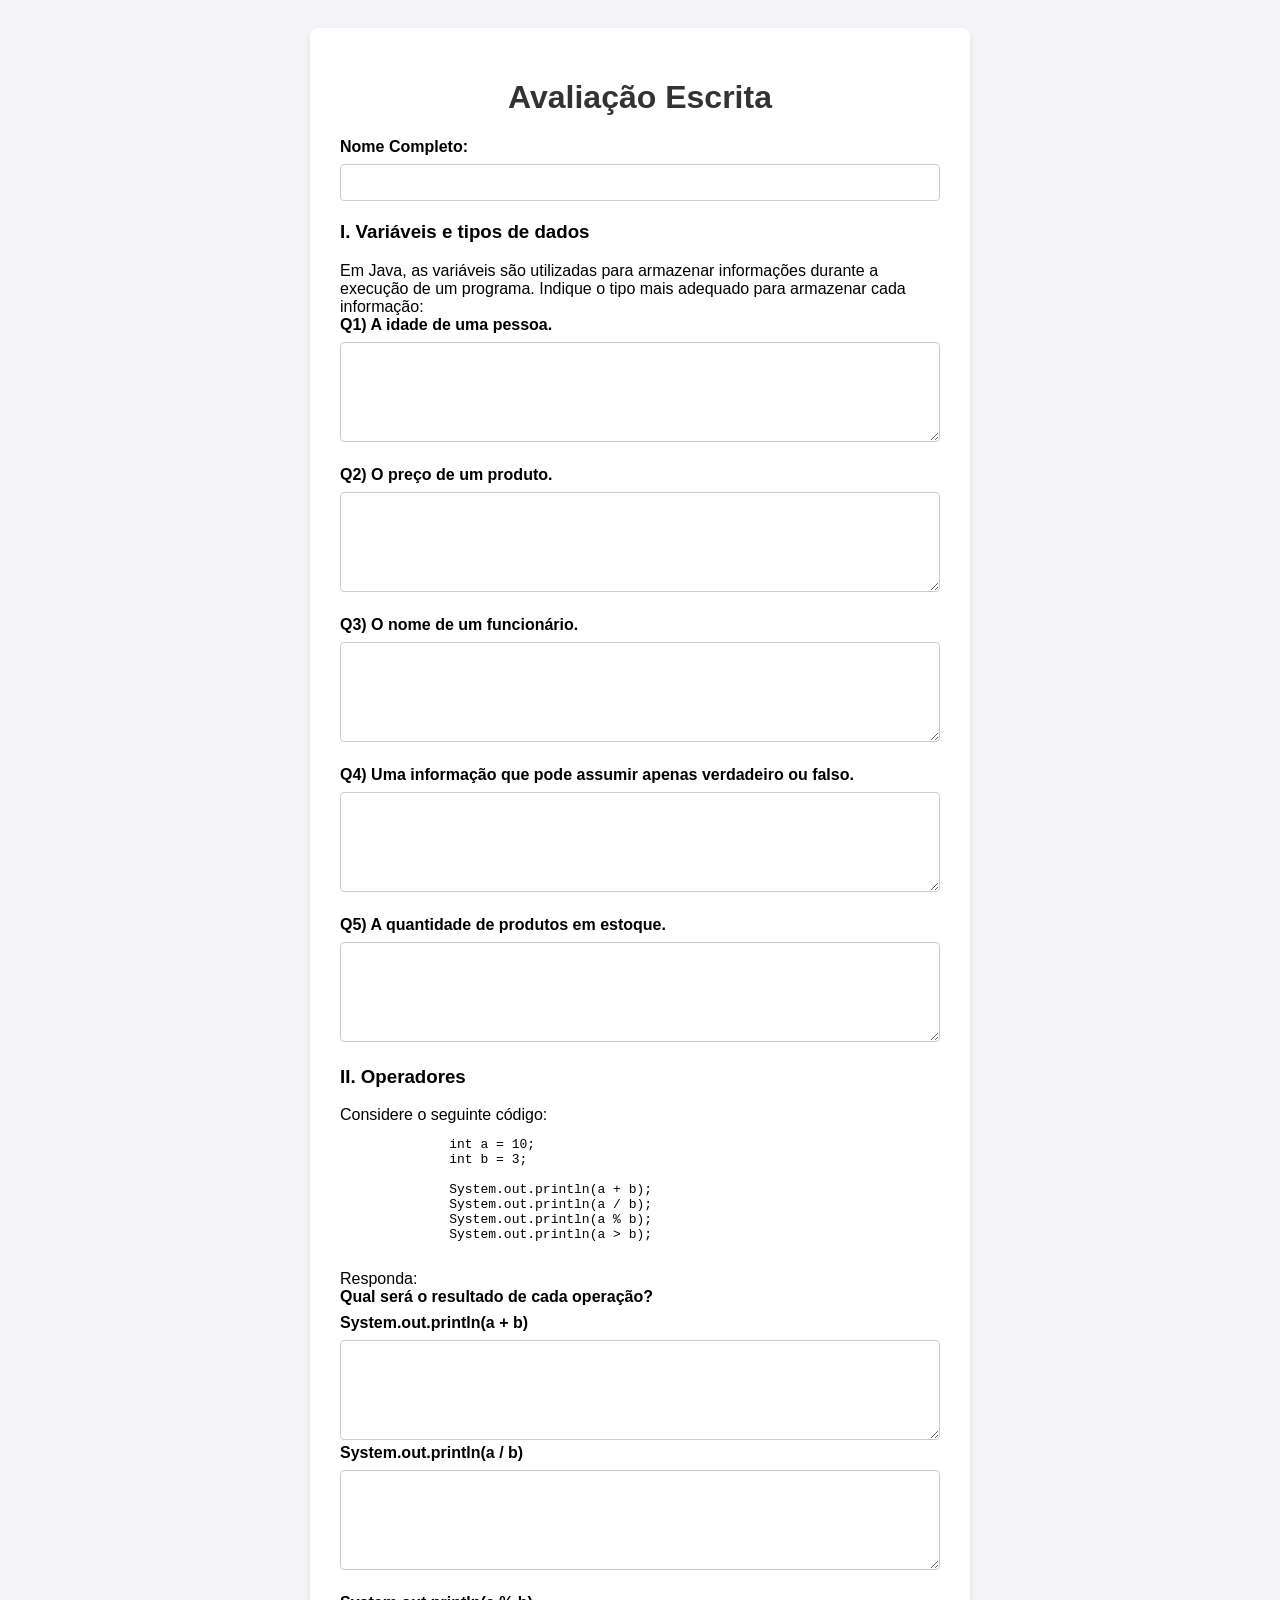
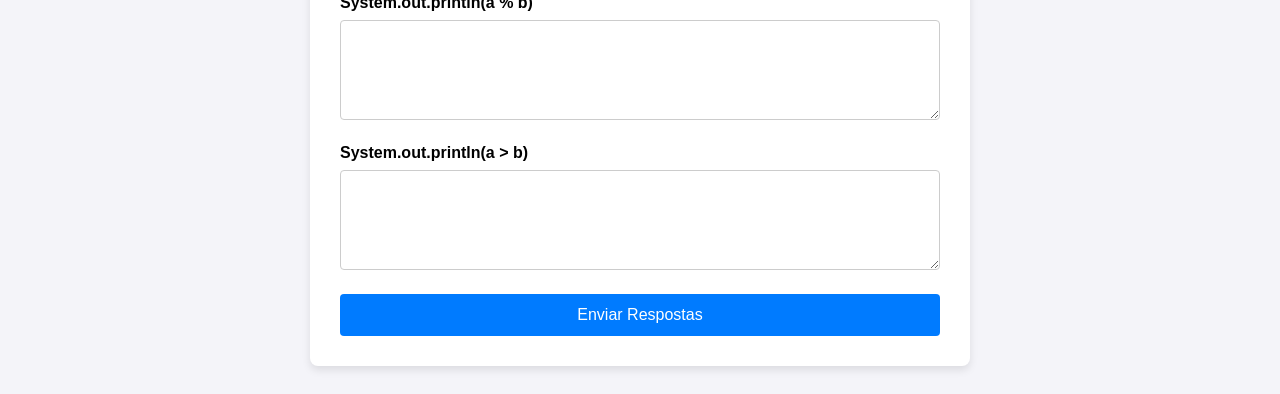
<file: index.html>
<!doctype html>
<html lang="pt-BR">
  <head>
    <meta charset="UTF-8" />
    <meta name="viewport" content="width=device-width, initial-scale=1.0" />
    <link rel="stylesheet" href="www/css/default.css">
    <title>Prova Online - Planilha</title>
  </head>
  <body>
    <div class="container">
      <h1>Avaliação Escrita</h1>

      <form id="provaForm">
        <input type="hidden" id="infoBrowser" name="navegador_versao" value="">
        <input type="hidden" name="atividade" value="ADS-D-POO">
        <div class="questao">
          <label for="nome">Nome Completo:</label>
          <input type="text" id="nome" required />
        </div>
        <div class="questao" hidden>
          <label for="turma">Turma:</label>
          <input type="text" id="turma"/>
        </div>
        <div>
          <h3>I. Variáveis e tipos de dados</h3>
          <span>Em Java, as variáveis são utilizadas para armazenar informações durante a execução de um programa.</span>
          <span>Indique o tipo mais adequado para armazenar cada informação:</span>
          <div class="questao">
            <label for="q1">Q1) A idade de uma pessoa.</label>
            <textarea id="q1" ></textarea>
          </div>
          <div class="questao">
            <label for="q2">Q2) O preço de um produto.</label>
            <textarea id="q2" ></textarea>
          </div>

          <div class="questao">
            <label for="q3">Q3) O nome de um funcionário.</label>
            <textarea id="q3" ></textarea>
          </div>

          <div class="questao">
            <label for="q4">Q4) Uma informação que pode assumir apenas verdadeiro ou falso.</label>
            <textarea id="q4" ></textarea>
          </div>

          <div class="questao">
            <label for="q5">Q5) A quantidade de produtos em estoque.</label>
            <textarea id="q5" ></textarea>
          </div>
        </div>
        <div>
          <h3>II. Operadores</h3>
          <span>Considere o seguinte código:</span>
          <pre>
              int a = 10;
              int b = 3;

              System.out.println(a + b);
              System.out.println(a / b);
              System.out.println(a % b);
              System.out.println(a > b);
          </pre>
          <span>Responda:</span>
          <div class="questao">
            <label>Qual será o resultado de cada operação?</label>
            <div class="questap">
              <label for="q6">System.out.println(a + b)</label>
              <textarea id="q6" ></textarea>
            </div>
            <div class="questao">
              <label for="q7">System.out.println(a / b)</label>
              <textarea id="q7" ></textarea>
            </div>

            <div class="questao">
              <label for="q8">System.out.println(a % b)</label>
              <textarea id="q8" ></textarea>
            </div>
            <div class="questao">
              <label for="q9">System.out.println(a > b)</label>
              <textarea id="q9" ></textarea>
            </div>
          </div>
        </div>
        <button type="submit">Enviar Respostas</button>
      </form>
      <div id="alerta" class="card-erro escondido">
            <span id="alerta-icone" class="icone"></span>
            <span id="alerta-mensagem"></span>
            <button id="alerta-fechar" type="button">✕</button>
      </div>


      <div id="alerta-erro" class="card-erro escondido">
        <span class="icone">⚠️</span>
        <span id="mensagem-erro">Ocorreu um erro inesperado.</span>
        <button id="btn-fechar-erro" style="align-self: flex-start; width: auto; margin-left: auto; background: none; border: none; cursor: pointer; color: inherit; font-weight: bold;">✕</button>
      </div>

    </div>

  <script type="module" src="./www/scripts/form.js">
    
    </script>
  </body>
</html>
</file>
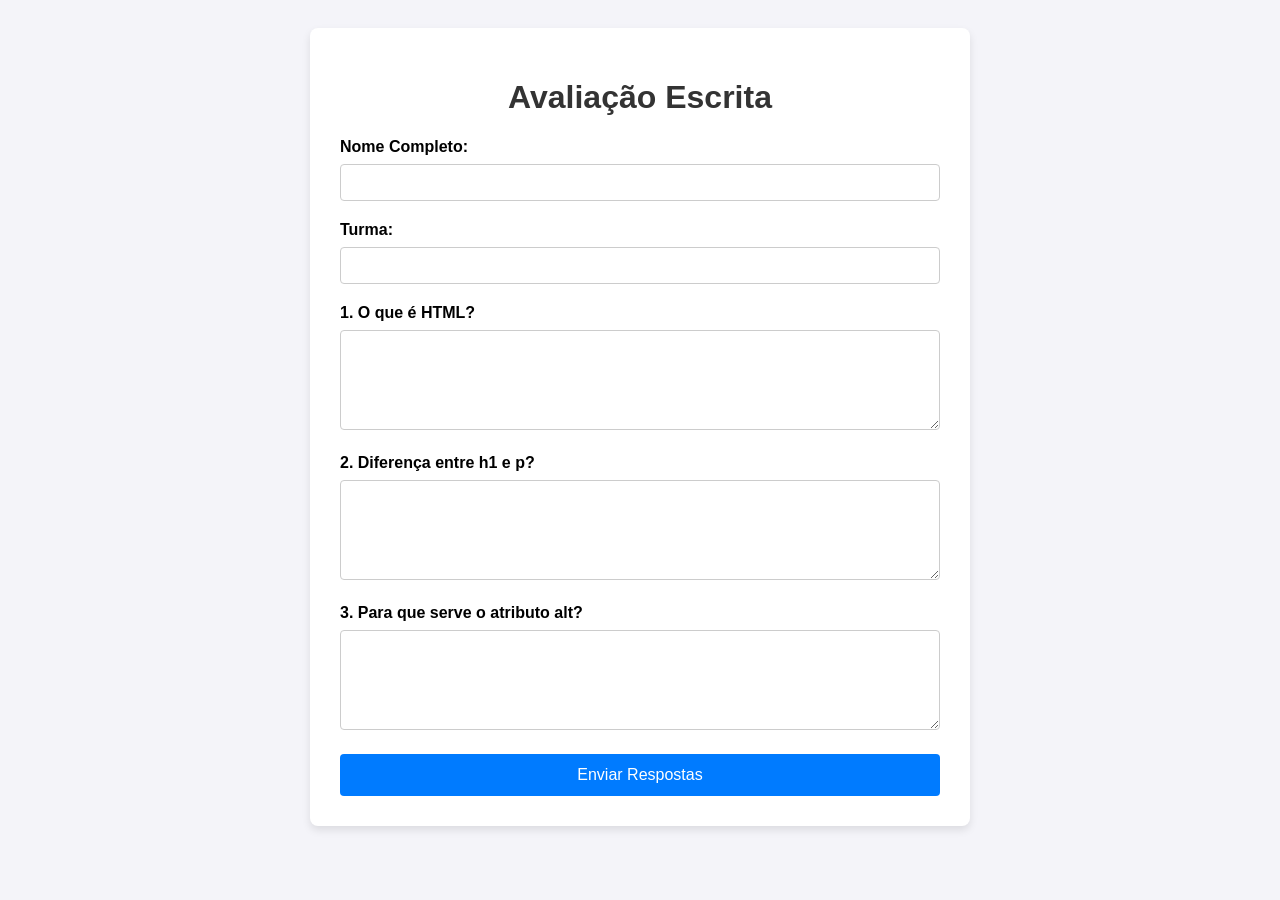
<file: www/index.html>
<!doctype html>
<html lang="pt-BR">
  <head>
    <meta charset="UTF-8" />
    <meta name="viewport" content="width=device-width, initial-scale=1.0" />
    <title>Prova Online - Planilha</title>
    <style>
      body {
        font-family: Arial, sans-serif;
        background-color: #f4f4f9;
        padding: 20px;
      }
      .container {
        max-width: 600px;
        background: white;
        padding: 30px;
        margin: 0 auto;
        border-radius: 8px;
        box-shadow: 0 4px 8px rgba(0, 0, 0, 0.1);
      }
      h1 {
        text-align: center;
        color: #333;
      }
      .questao {
        margin-bottom: 20px;
      }
      label {
        display: block;
        margin-bottom: 8px;
        font-weight: bold;
      }
      input[type="text"],
      textarea {
        width: 100%;
        padding: 10px;
        border: 1px solid #ccc;
        border-radius: 4px;
        box-sizing: border-box;
      }
      textarea {
        height: 100px;
      }
      button {
        background-color: #007bff;
        color: white;
        border: none;
        padding: 12px;
        font-size: 16px;
        border-radius: 4px;
        cursor: pointer;
        width: 100%;
      }
      button:hover {
        background-color: #0056b3;
      }
    </style>
  </head>
  <body>
    <div class="container">
      <h1>Avaliação Escrita</h1>

      <form id="provaForm">
        <div class="questao">
          <label for="nome">Nome Completo:</label>
          <input type="text" id="nome" required />
        </div>
        <div class="questao">
          <label for="turma">Turma:</label>
          <input type="text" id="turma" required />
        </div>
        <div class="questao">
          <label for="q1">1. O que é HTML?</label>
          <textarea id="q1" required></textarea>
        </div>
        <div class="questao">
          <label for="q2">2. Diferença entre h1 e p?</label>
          <textarea id="q2" required></textarea>
        </div>
        <div class="questao">
          <label for="q3">3. Para que serve o atributo alt?</label>
          <textarea id="q3" required></textarea>
        </div>
        <button type="submit">Enviar Respostas</button>
      </form>
    </div>

    <script>
      document
        .getElementById("provaForm")
        .addEventListener("submit", function (e) {
          e.preventDefault();

          // INSIRA A SUA URL DO SHEETDB AQUI
          const SHEETDB_API_URL = "https://sheetdb.io/api/v1/yt8trp7wrpv3r";

          const dados = {
            data: [
              {
                id: new guid(),
                nome: document.getElementById("nome").value,
                data: new Date().toLocaleString("pt-BR"),   // formatar para dd/mm/aaaa hh:mm:ss
                //turma: document.getElementById("count").value,
                questao1: document.getElementById("q1").value,
                questao2: document.getElementById("q2").value,
                questao3: document.getElementById("q3").value,
                questao4: document.getElementById("q4").value,
                questao5: document.getElementById("q5").value,
                
              },
            ],
          };

          fetch(SHEETDB_API_URL, {
            method: "POST",
            headers: {
              Accept: "application/json",
              "Content-Type": "application/json",
            },
            body: JSON.stringify(dados),
          })
            .then((response) => response.json())
            .then((data) => {
              alert(
                "Enviado com sucesso! Suas respostas foram gravadas.",
              );
              document.getElementById("provaForm").reset();
            })
            .catch((error) => {
              console.error("Erro:", error);
              alert("Erro ao enviar. Tente novamente.");
            });
        });
    </script>
  </body>
</html>
</file>
<file: www/css/default.css>
body {
        font-family: Arial, sans-serif;
        background-color: #f4f4f9;
        padding: 20px;
      }
      .container {
        max-width: 600px;
        background: white;
        padding: 30px;
        margin: 0 auto;
        border-radius: 8px;
        box-shadow: 0 4px 8px rgba(0, 0, 0, 0.1);
      }
      h1 {
        text-align: center;
        color: #333;
      }
      .questao {
        margin-bottom: 20px;
      }
      label {
        display: block;
        margin-bottom: 8px;
        font-weight: bold;
      }
      input[type="text"],
      textarea {
        width: 100%;
        padding: 10px;
        border: 1px solid #ccc;
        border-radius: 4px;
        box-sizing: border-box;
      }
      textarea {
        height: 100px;
      }
      button {
        background-color: #007bff;
        color: white;
        border: none;
        padding: 12px;
        font-size: 16px;
        border-radius: 4px;
        cursor: pointer;
        width: 100%;
      }
      button:hover {
        background-color: #0056b3;
      }
      .button-disabled {
      background-color: #6c757d !important; /* !important garante que sobrescreva outros estilos */
      color: #ffffff !important;
      cursor: not-allowed;
      opacity: 0.8;
      }

      /* Estilo para mensagens de erro */       
    .card-erro {
        display: flex;
        align-items: center;
        gap: 10px;
        padding: 15px;
        margin: 15px 0;
        background-color: #fde8e8; /* Vermelho bem claro */
        border: 1px solid #f8b4b4;    /* Borda vermelha suave */
        border-radius: 6px;
        color: #9b1c1c;             /* Texto vermelho escuro */
        font-family: sans-serif;
        font-size: 14px;
    }

    /* Classe utilitária para esconder a div */
    .escondido {
        display: none !important;
    }
</file>
